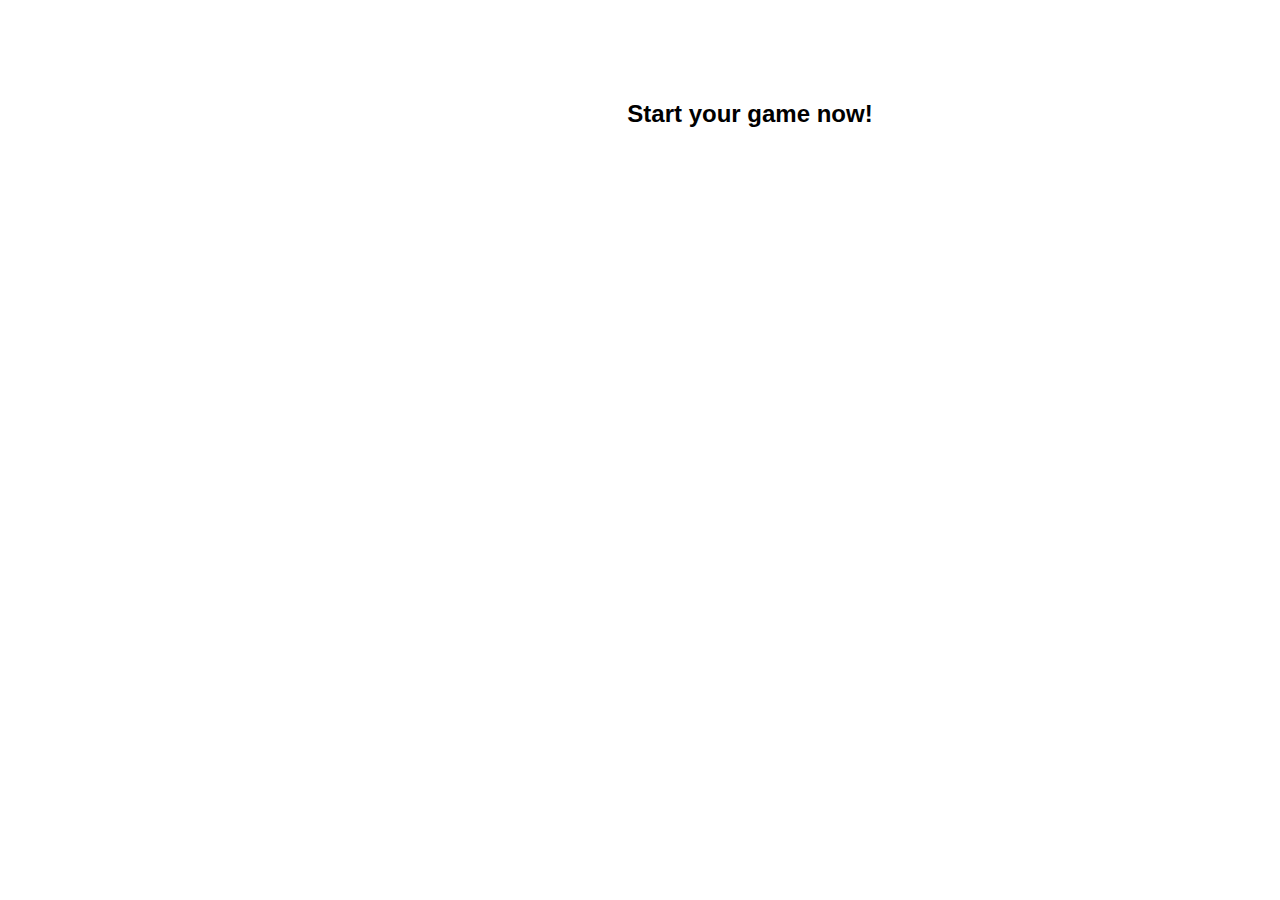
<file: Game/index.html>
<!DOCTYPE html>
<html lang="en">
  <head>
    <meta charset="UTF-8" />
    <meta http-equiv="X-UA-Compatible" content="IE=edge" />
    <meta name="viewport" content="width=device-width, initial-scale=1.0" />
    <title>Splash Game</title>
    <link rel="stylesheet" href="index.css" />
    <link
      rel="stylesheet"
      href="https://cdnjs.cloudflare.com/ajax/libs/font-awesome/6.4.2/css/all.min.css"
      integrity="sha512-z3gLpd7yknf1YoNbCzqRKc4qyor8gaKU1qmn+CShxbuBusANI9QpRohGBreCFkKxLhei6S9CQXFEbbKuqLg0DA=="
      crossorigin="anonymous"
      referrerpolicy="no-referrer"
    />
  </head>

  <body>
    <!--nav bar-->
    <nav class="navBar">
      <a href="/splash/index.html"
        ><p><i class="fa-solid fa-house"></i></p
      ></a>
    </nav>
    <main>
      <div class="container">
        <section class="startGame">
          <h2 id="gameTitle">Start your game now!</h2>
        </section>
      </div>
    </main>
  </body>
</html>
</file>
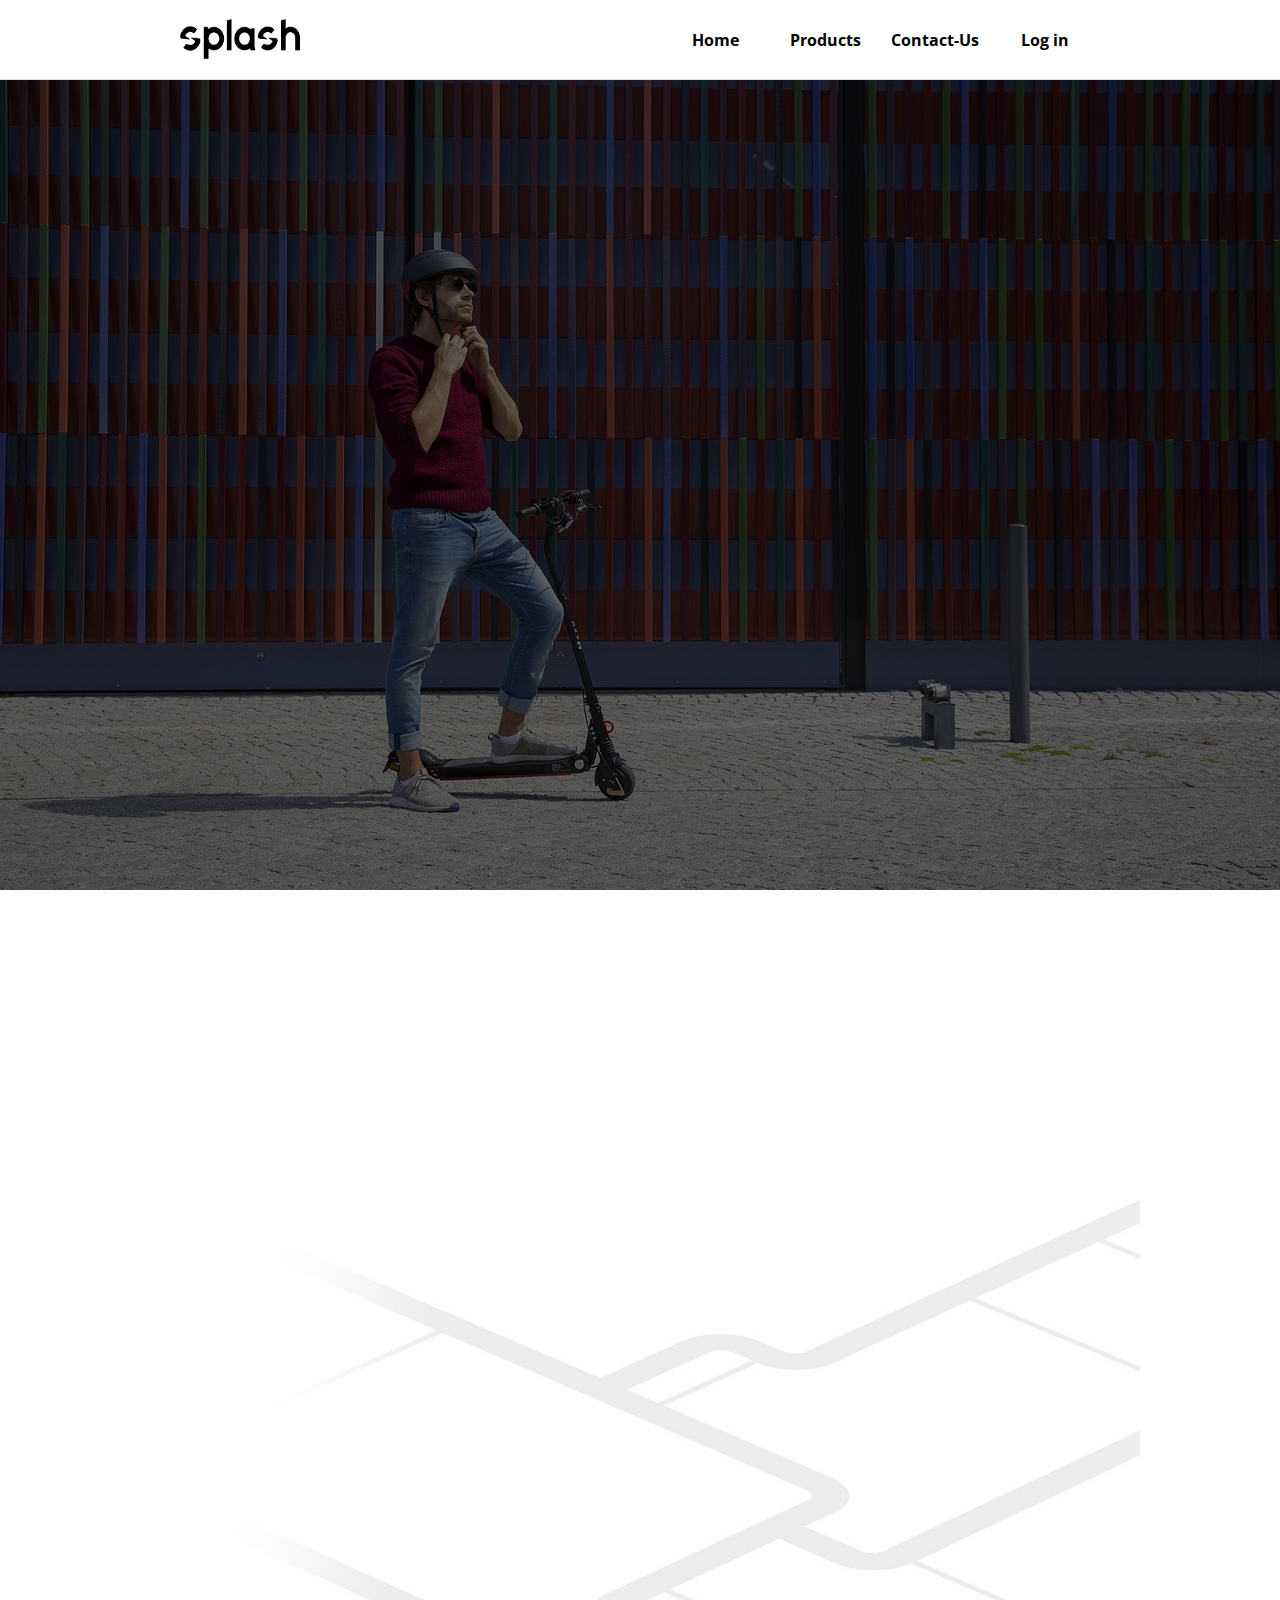
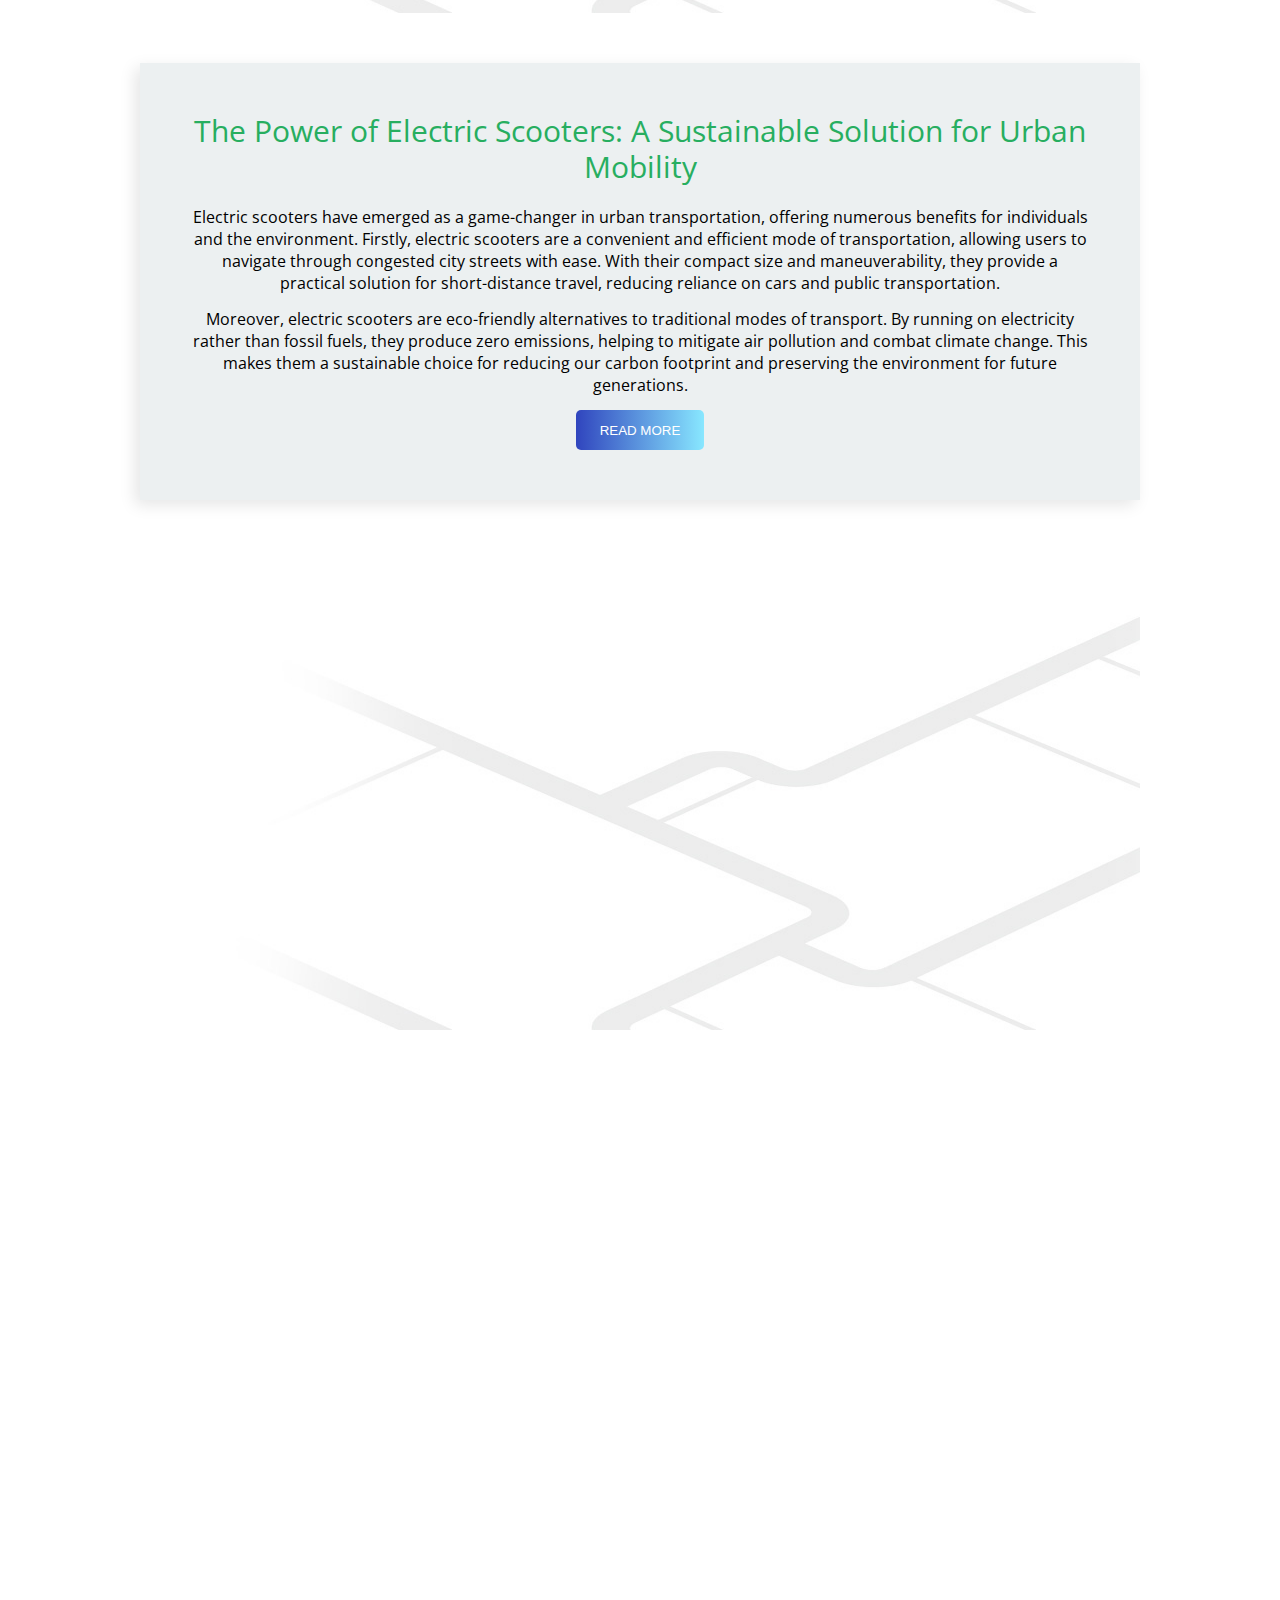
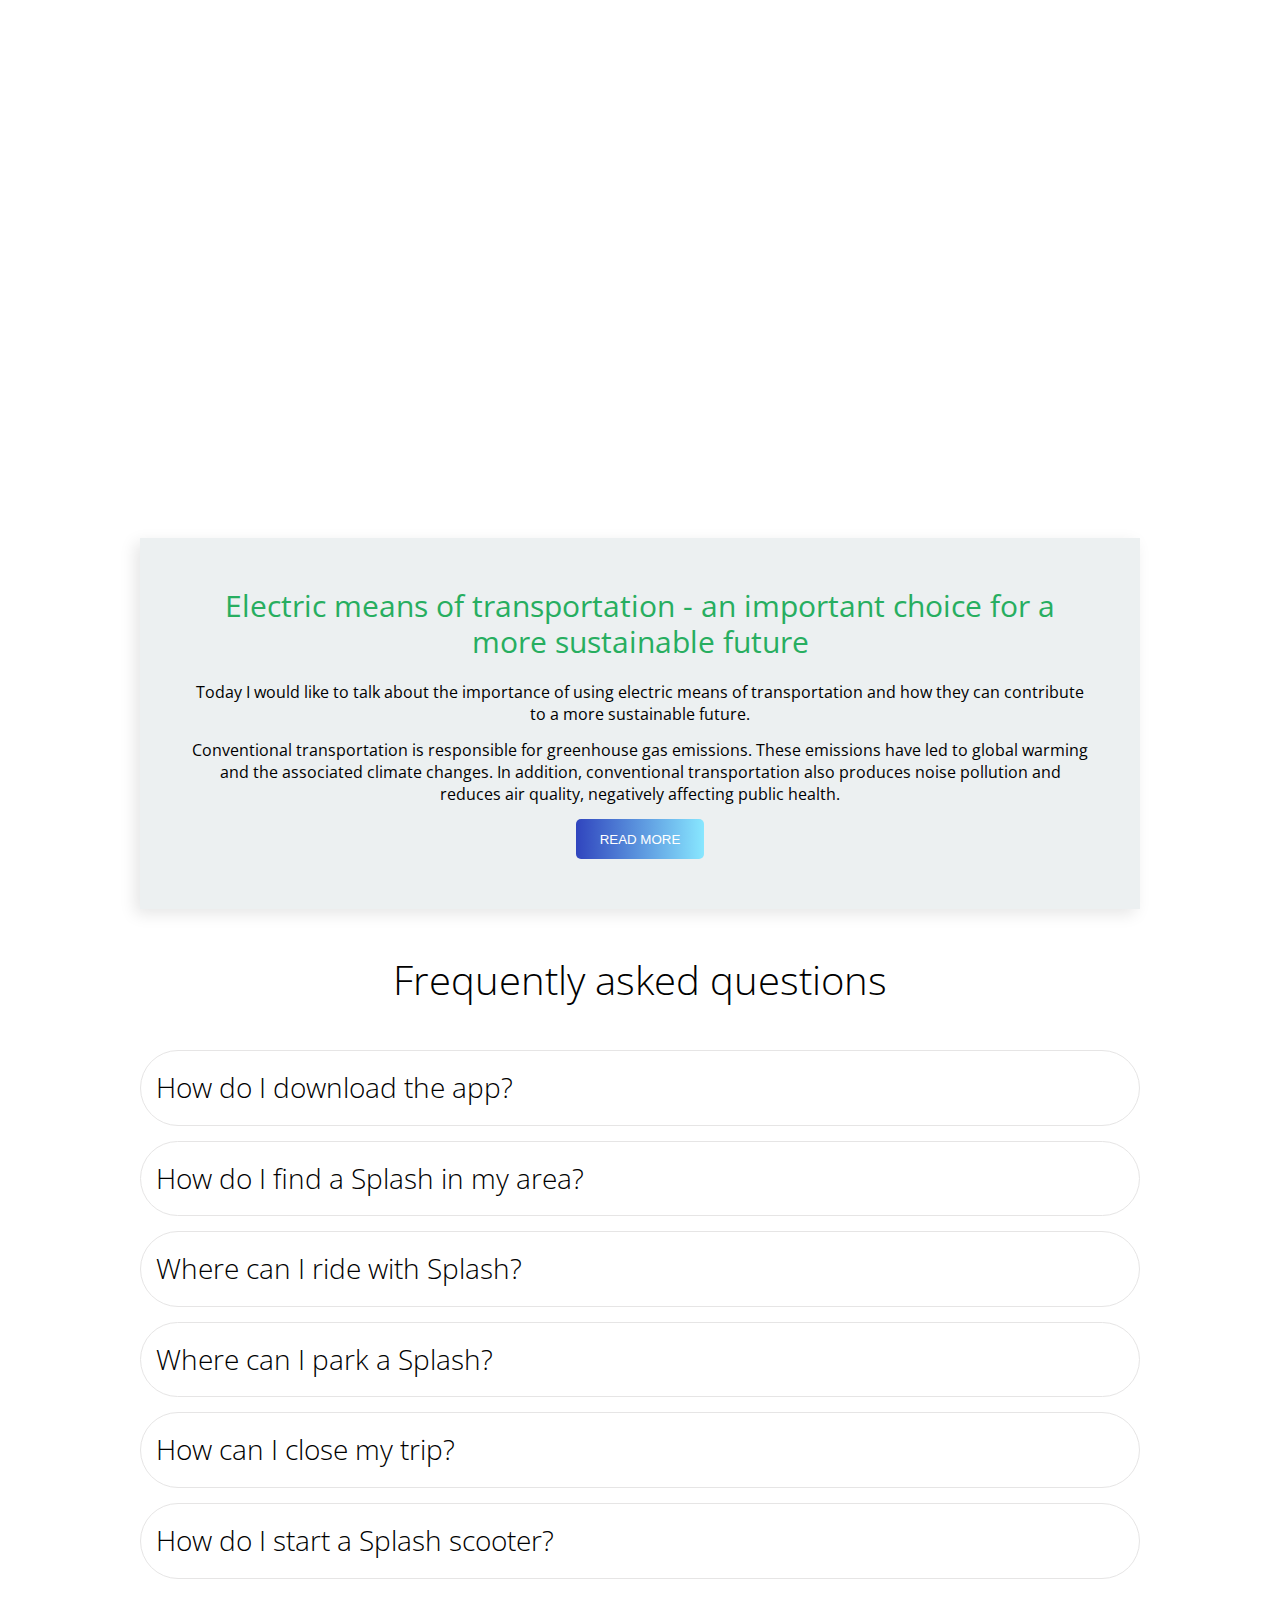
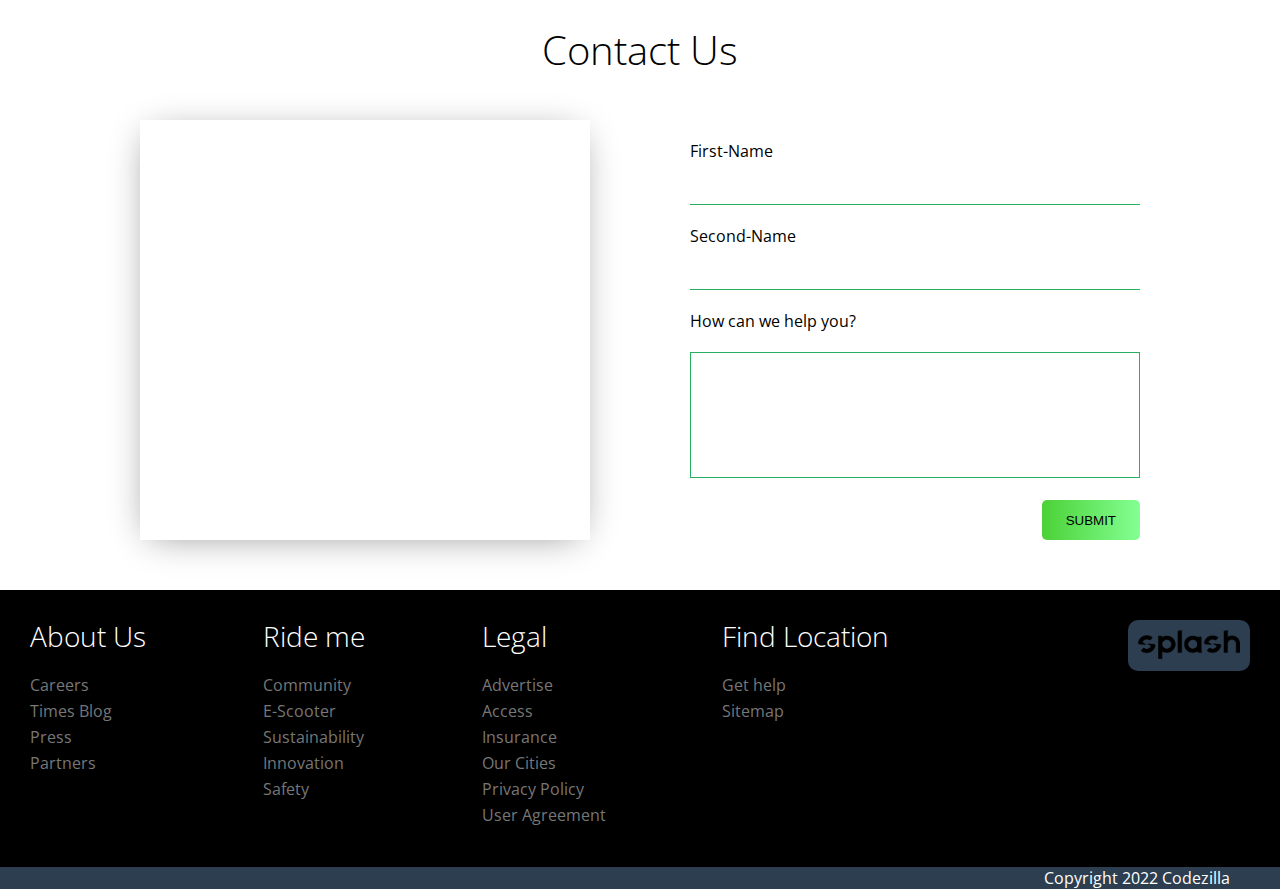
<file: splash/index.html>
<!DOCTYPE html>
<html lang="en">
  <head>
    <meta charset="UTF-8" />
    <meta http-equiv="X-UA-Compatible" content="IE=edge" />
    <meta name="viewport" content="width=device-width, initial-scale=1.0" />
    <title>Splash</title>
    <link rel="stylesheet" href="index.css" />
    <link
      rel="stylesheet"
      href="https://cdnjs.cloudflare.com/ajax/libs/font-awesome/6.4.2/css/all.min.css"
      integrity="sha512-z3gLpd7yknf1YoNbCzqRKc4qyor8gaKU1qmn+CShxbuBusANI9QpRohGBreCFkKxLhei6S9CQXFEbbKuqLg0DA=="
      crossorigin="anonymous"
      referrerpolicy="no-referrer"
    />
    <link
      href="https://cdn.jsdelivr.net/npm/bootstrap@5.1.0/dist/css/bootstrap.min.css"
      rel="stylesheet"
      integrity="sha384-KyZXEAg3QhqLMpG8r+8fhAXLRk2vvoC2f3B09zVXn8CA5QIVfZOJ3BCsw2P0p/We"
      crossorigin="anonymous"
    />
    <link
      href="https://fonts.googleapis.com/icon?family=Material+Icons"
      rel="stylesheet"
    />
    <link href="https://unpkg.com/aos@2.3.1/dist/aos.css" rel="stylesheet" />
    <link
      rel="stylesheet"
      href="https://cdn.jsdelivr.net/npm/swiper@10/swiper-bundle.min.css"
    />
  </head>

  <body>
    <!--nav bar-->

    <nav class="navBar">
      <a><img src="img/logo2.png" alt="logo-splash" class="logo" /> </a>

      <div class="tabs">
        <p>
          <b><a href="/splash/index.html" class="home">Home</a></b>
        </p>
        <p>
          <b><a href="/products/index.html" class="products">Products</a></b>
        </p>
        <p>
          <b><a href="#contact" class="aboutus">Contact-Us</a></b>
        </p>
        <p>
          <b><a href="#contact" class="aboutus" id="logIn">Log in</a></b>
        </p>
      </div>
      <ul class="menu">
        <li>
          <p>
            <b><a href="/splash/index.html" class="menuItem">Home</a></b>
          </p>
        </li>
        <li>
          <p>
            <b><a href="/products/index.html" class="products">Products</a></b>
          </p>
        </li>
        <li>
          <p>
            <b><a href="#contact" class="aboutus">Contact-Us</a></b>
          </p>
        </li>

        <li>
          <button class="button-green">LOGIN</button>
        </li>
      </ul>
      <button class="hamburger">
        <!-- material icons https://material.io/resources/icons/ -->
        <i class="menuIcon material-icons">menu</i>
        <i class="closeIcon material-icons">close</i>
      </button>
    </nav>

    <main>
      <!--Login section-->
      <section></section>
      <!--Carousel images -->
      <!-- Slideshow container -->
      <div class="slideshow-container1">
        <!-- Full-width images with number and caption text -->
        <div class="mySlides1 fade1">
          <img src="/splash/img/img1.jpg" style="width: 100%" />

          <div class="black-bg">
            <div class="container title">
              <h1>Explore the City in Style with Splash Scooters!</h1>
              <br />
              <p>
                <i
                  >Discover the joy of fast and eco-friendly urban
                  transportation with our modern and sleek scooters.</i
                >
              </p>
            </div>
          </div>
        </div>

        <div class="mySlides1 fade1">
          <img src="/splash/img/img2.jpg" style="width: 100%" />

          <div class="black-bg">
            <div class="container title">
              <h2>Splash - We ride together!</h2>
              <br />
              <p>
                <i
                  >Experience the thrill of speed and freedom on our
                  high-quality scooters, perfect for urban exploration.</i
                >
              </p>
            </div>
          </div>
        </div>

        <div class="mySlides1 fade1">
          <img src="/splash/img/img3.jpg" style="width: 100%" />

          <div class="black-bg">
            <div class="container title">
              <h2>Splash - Your Trusted Scooters for Urban Adventures!</h2>
              <br />
              <p>
                <i
                  >Get ready to conquer the city streets with our reliable and
                  comfortable scooters, designed to give you a unique riding
                  experience.</i
                >
              </p>
            </div>
          </div>
        </div>
        <!-- Next and previous buttons 
        <a class="prev" onclick="plusSlides(-1)">&#10094;</a>
        <a class="next" onclick="plusSlides(1)">&#10095;</a>-->
      </div>

      <!-- The dots/circles 
      <div style="text-align: center">
        <span class="dot" onclick="currentSlide(1)"></span>
        <span class="dot" onclick="currentSlide(2)"></span>
        <span class="dot" onclick="currentSlide(3)"></span>
      </div>
      -->

      <div class="container">
        <section
          data-aos="fade-down-right"
          data-aos-delay="1000"
          class="section-2"
        >
          <h2>Bored to stay in traffic ?</h2>
          <p>Download the app</p>
          <div>
            <a
              href="https://play.google.com/store/apps/details?id=com.splash.scooters"
              target="_blank"
              ><button class="button-blue">DOWNLOAD 1</button></a
            >
            <a href="https://www.apple.com/store" target="_blank"
              ><button class="button-blue">DOWNLOAD 2</button></a
            >
          </div>
        </section>

        <section class="section-3 img-text-box">
          <figure data-aos="fade-right" data-aos-delay="300">
            <img
              src="/splash/img/1scooter-realistic-landing-map-1.png"
              alt="trei trotinete"
            />
          </figure>
          <div data-aos="fade-left">
            <h2>Our mission</h2>
            <p>
              We created Splash to be not only a means of quick and fun
              transportation, but to liven up people’s day in a way no other
              activity can. Riding on a Splash scooter is a unique experience
              that inspires people to recognize that between the black and
              white, there’s an infinite universe of color waiting to be
              discovered.
            </p>
          </div>
        </section>

        <section class="section-4 text-box">
          <h2>
            The Power of Electric Scooters: A Sustainable Solution for Urban
            Mobility
          </h2>
          <p>
            Electric scooters have emerged as a game-changer in urban
            transportation, offering numerous benefits for individuals and the
            environment. Firstly, electric scooters are a convenient and
            efficient mode of transportation, allowing users to navigate through
            congested city streets with ease. With their compact size and
            maneuverability, they provide a practical solution for
            short-distance travel, reducing reliance on cars and public
            transportation.
          </p>
          <p>
            Moreover, electric scooters are eco-friendly alternatives to
            traditional modes of transport. By running on electricity rather
            than fossil fuels, they produce zero emissions, helping to mitigate
            air pollution and combat climate change. This makes them a
            sustainable choice for reducing our carbon footprint and preserving
            the environment for future generations.
          </p>
          <div class="textContainer" id="textArt1">
            <p>
              Electric scooters have become increasingly popular in recent years
              due to their convenience and versatility. They are an eco-friendly
              alternative to traditional gas-powered vehicles, as they do not
              emit exhaust fumes and are much quieter. They are also more
              affordable than cars or motorcycles and can be parked almost
              anywhere.
            </p>

            <p>
              Electric scooters are suitable for short distances and can be used
              for commuting to work or school, running errands, or simply
              exploring the city. They are easy to operate and require minimal
              maintenance. They are also much cheaper to maintain than
              gas-powered vehicles.
            </p>

            <p>
              However, electric scooters do have some disadvantages. They are
              only suitable for short distances and do not have much storage
              space. They also have a limited battery life and can be slow
              compared to other vehicles. Additionally, they can be dangerous if
              not used properly and can cause accidents.
            </p>

            <p>
              Despite these disadvantages, electric scooters offer many
              benefits. They are environmentally friendly and help reduce air
              pollution in cities. They are also an excellent way to stay active
              and maintain a healthy lifestyle. They are affordable and
              convenient, making them an excellent alternative to traditional
              vehicles.
            </p>

            <p>
              In conclusion, electric scooters offer many advantages over
              traditional gas-powered vehicles. They are eco-friendly,
              affordable, and convenient. However, they do have some
              disadvantages that should be considered before purchasing one.
              Overall, electric scooters are an excellent way to get around the
              city and enjoy the outdoors while staying active.
            </p>
          </div>

          <button class="button-green" id="readMore1">READ MORE</button>
        </section>

        <section class="section-5 img-text-box">
          <figure data-aos="fade-left" data-aos-delay="7000">
            <img
              src="/splash/img/1scooter-realistic-landing-map-1.png"
              alt="trei trotinete"
            />
          </figure>
          <div data-aos="fade-right" data-aos-delay="6000">
            <h2>Our mission</h2>
            <p>
              We created Splash to be not only a means of quick and fun
              transportation, but to liven up people’s day in a way no other
              activity can. Riding on a Splash scooter is a unique experience
              that inspires people to recognize that between the black and
              white, there’s an infinite universe of color waiting to be
              discovered.
            </p>
          </div>
        </section>

        <section class="section-7">
          <div class="all-box">
            <div data-aos="flip-up" data-aos-delay="300" class="divs">
              <img src="img/Untitled-1 2.png" alt="S" class="S" />
              <p>
                We are here 24/7, whether you want to suggest a new idea, have a
                question regarding the service or your scooter or just want to
                talk to us.
              </p>
            </div>
            <div data-aos="flip-up" data-aos-delay="500" class="divs">
              <img src="img/Untitled-1 2.png" alt="S" class="S" />
              <p>
                The places around us are an extension of our inner worlds, so
                our collective responsibility is to make Bucharest reflect the
                joyful ideas our minds conceive, while simultaneously improving
                the traffic flexibility by offering an alternative choice of
                transport.
              </p>
            </div>
            <div data-aos="flip-up" data-aos-delay="700" class="divs">
              <img src="img/Untitled-1 2.png" alt="S" class="S" />
              <p>
                Our scooters are regularly checked to ensure maximum safety with
                every new kilometer. If a scooter presents any kind of issue,
                our team brings it back to the center for a full inspection and
                repair.
              </p>
            </div>

            <div data-aos="flip-up" data-aos-delay="900" class="divs">
              <img src="img/Untitled-1 2.png" alt="S" class="S" />
              <p>
                Anything we will ask you to agree upon is in complete compliance
                with the EU General Data Protection Regulation, therefore the
                data you choose to share with us is safely protected within our
                servers.
              </p>
              <p class="new-item">NEW</p>
            </div>
          </div>
        </section>
      </div>

      <section class="section-8"></section>

      <div class="container">
        <section class="text-box">
          <h2>
            Electric means of transportation - an important choice for a more
            sustainable future
          </h2>

          <p>
            Today I would like to talk about the importance of using electric
            means of transportation and how they can contribute to a more
            sustainable future.
          </p>
          <p>
            Conventional transportation is responsible for greenhouse gas
            emissions. These emissions have led to global warming and the
            associated climate changes. In addition, conventional transportation
            also produces noise pollution and reduces air quality, negatively
            affecting public health.
          </p>
          <div class="textContainer2" id="textArt2">
            <p>
              In this context, electric means of transportation are a better
              alternative. They are more environmentally friendly, efficient and
              durable than conventional transportation. The use of electric
              transportation helps reduce carbon dioxide emissions and improve
              air quality. Electric means of transportation with batteries have
              zero greenhouse gas and pollutant emissions, which means they
              contribute to reducing carbon emissions in the environment.
            </p>

            <p>
              Electric transportation is beneficial in other ways as well. These
              means of transportation are powered by renewable energy sources
              such as solar and wind energy, reducing dependence on fossil
              fuels. In addition, electric transportation generates less noise
              and sound pollution, which can increase the quality of life in
              cities. Moreover, electric vehicles are more energy-efficient and
              durable than conventional ones.
            </p>

            <p>
              In conclusion, using electric means of transportation is an
              excellent way to contribute to a more sustainable future. To
              encourage this transition towards ecological means of
              transportation, governments can offer subsidies to compensate for
              the price difference between conventional and electric cars. In
              addition, there are a variety of options for electric
              transportation such as electric scooters, electric bikes or
              electric buses.
            </p>
          </div>
          <button class="button-green" id="readMore2">READ MORE</button>
        </section>

        <section class="faq" id="faq">
          <h2 class="black-title">Frequently asked questions</h2>
          <div class="q1">
            <div class="q1" id="q1">
              <h3>How do I download the app?</h3>
              <button id="faqBtn1">
                <i class="fa-solid fa-chevron-down"></i>
              </button>
            </div>
            <p class="answer" id="rasp1">
              You can find the app on Google Play Store or App store.
            </p>
          </div>
          <div>
            <div id="q2">
              <h3>How do I find a Splash in my area?</h3>
              <button id="faqBtn2">
                <i class="fa-solid fa-chevron-down"></i>
              </button>
            </div>
            <p class="answer" id="rasp2">
              To find the nearest Splash, just open the app and search for the
              nearest kick scooter near your location.
            </p>
          </div>
          <div>
            <div class="q3" id="q3">
              <h3>Where can I ride with Splash?</h3>
              <button id="faqBtn3">
                <i class="fa-solid fa-chevron-down"></i>
              </button>
            </div>
            <p class="answer" id="rasp3">
              You can ride with Splash on the street and on specially arranged
              bike lanes. Don’t forget to respect all the traffic rules and
              always wear a helmet.
            </p>
          </div>
          <div>
            <div class="q4" id="q4">
              <h3>Where can I park a Splash?</h3>
              <button id="faqBtn4">
                <i class="fa-solid fa-chevron-down"></i>
              </button>
            </div>
            <p class="answer" id="rasp4">
              Splash scooters can be parked in areas where you can safely park
              bikes. You cannot park on sidewalk, bus stations or any other
              areas that obstruct public access.
            </p>
          </div>
          <div>
            <div class="q5" id="q5">
              <h3>How can I close my trip?</h3>
              <button id="faqBtn5">
                <i class="fa-solid fa-chevron-down"></i>
              </button>
            </div>
            <p class="answer" id="rasp5">
              First make sure that you’ve parked responsibly. Afterwards press
              “end trip” button from the app.
            </p>
          </div>
          <div>
            <div class="q6" id="q6">
              <h3>How do I start a Splash scooter?</h3>
              <button id="faqBtn6">
                <i class="fa-solid fa-chevron-down"></i>
              </button>
            </div>
            <p class="answer" id="rasp6">
              Lorem ipsum, dolor sit amet consectetur adipisicing elit.
              Blanditiis, explicabo? 3 Lorem ipsum, dolor sit amet consectetur
              adipisicing elit. Blanditiis, explicabo? 3
            </p>
          </div>
        </section>
        <section class="section-10" id="contact">
          <h2 class="black-title">Contact Us</h2>
          <div class="contact">
            <div class="map">
              <iframe
                src="https://www.google.com/maps/embed?pb=!1m18!1m12!1m3!1d2850.0212231925!2d26.015129798424134!3d44.41221021713932!2m3!1f0!2f0!3f0!3m2!1i1024!2i768!4f13.1!3m3!1m2!1s0x40b2010ea2a95b49%3A0x751590d5a5673113!2sPrelungirea%20Ghencea%2034%2C%20Bucure%C8%99ti%20061695!5e0!3m2!1sro!2sro!4v1691681397669!5m2!1sro!2sro"
                width="100%"
                height="100%"
                style="border: 0"
                allowfullscreen=""
                loading="lazy"
                referrerpolicy="no-referrer-when-downgrade"
              ></iframe>
            </div>
            <div class="login-box">
              <div class="bbx">
                <div>
                  <p>First-Name</p>
                  <input class="input" type="text" />
                  <p>Second-Name</p>
                  <input class="input" type="text" />
                  <p>How can we help you?</p>
                  <div><textarea class="youtext" rows="8"></textarea></div>

                  <button class="button-blue">SUBMIT</button>
                </div>
              </div>
            </div>
          </div>
        </section>
      </div>
    </main>
    <footer>
      <section class="section11">
        <div class="first-box">
          <div class="item1">
            <h3>About Us</h3>
            <ul>
              <li>Careers</li>
              <li>Times Blog</li>
              <li>Press</li>
              <li>Partners</li>
            </ul>
          </div>
          <div class="item1">
            <h3>Ride me</h3>
            <ul>
              <li>Community</li>
              <li>E-Scooter</li>
              <li>Sustainability</li>
              <li>Innovation</li>
              <li>Safety</li>
            </ul>
          </div>
          <div class="item1">
            <h3>Legal</h3>
            <ul>
              <li>Advertise</li>
              <li>Access</li>
              <li>Insurance</li>
              <li>Our Cities</li>
              <li>Privacy Policy</li>
              <li>User Agreement</li>
            </ul>
          </div>
          <div class="item1">
            <h3>Find Location</h3>
            <ul>
              <li>Get help</li>
              <li>Sitemap</li>
            </ul>
          </div>
          <div class="item2">
            <p><i class="fa-brands fa-facebook"></i></p>
            <p><i class="fa-brands fa-square-instagram"></i></p>
            <p><i class="fa-brands fa-youtube"></i></p>
          </div>
          <div class="item3">
            <img src="img/logo-splash-osim-rgb2 1.png" />
          </div>
        </div>

        <div class="second-box">
          <p>Copyright 2022 Codezilla</p>
        </div>
      </section>
    </footer>
    <script src="https://cdn.jsdelivr.net/npm/swiper@10/swiper-bundle.min.js"></script>
    <script src="https://unpkg.com/aos@2.3.1/dist/aos.js"></script>
    <script src="script.js"></script>

    <script>
      AOS.init({
        once: true,
      });
    </script>
    <script
      src="https://cdn.jsdelivr.net/npm/bootstrap@5.1.0/dist/js/bootstrap.min.js"
      integrity="sha384-cn7l7gDp0eyniUwwAZgrzD06kc/tftFf19TOAs2zVinnD/C7E91j9yyk5//jjpt/"
      crossorigin="anonymous"
    ></script>
  </body>
</html>
</file>
<file: Game/index.css>
/*button {
  cursor: pointer;
}
a {
  cursor: pointer;
  text-decoration: none;
}

.button-green {
  color: white;
  height: 40px;
  background-image: linear-gradient(to left, #3045be, #197adb, #3045be);
  background-size: 200%;
  padding: 8px 24px 7px 24px;
  border: none;
  border-radius: $radius-border;
  margin: 0 5px;
  transition: 0.6s;
}
.button-green:hover {
  background-position: right;
  color: black;
}
.button-blue {
  color: black;
  height: 40px;
  background-image: linear-gradient(to left, #4cd137, #2ce1b1, #4cd137);
  background-size: 200%;
  transition: 0.6s;
  padding: 8px 24px 7px 24px;
  border: none;
  border-radius: $radius-border;
}
.button-blue:hover {
  background-position: right;
  color: white;
}

.text-box {
  text-align: center;
  padding: 50px;
  background-color: $gray-background;
  box-shadow: -5px 5px 15px rgba(0, 0, 0, 0.1);
  color: black;
  h2 {
    font-family: "Open Sans";
    color: $dark-green;
    font-weight: normal;
    margin-bottom: 21px;
  }
  margin-bottom: $margin-section;
}
body {
  font-family: "Open Sans";
}
.img-text-box {
  margin-bottom: $margin-section;
  display: flex;
  justify-content: center;
  align-items: center;

  div {
    width: 575px;
    h2 {
      font-weight: normal;
      line-height: 41px;
      color: $nice-orange;
    }
    p {
      color: $dark-text;

      font-size: 16px;
      font-style: normal;
      font-weight: 400;
      line-height: normal;
    }
  }
  h2 {
    font-weight: normal;
    line-height: 41px;
    color: $nice-orange;
  }
  figure {
    width: fit-content;
  }
}
.black-title {
  font-weight: normal;
  color: $dark-text;
  margin-bottom: 0px;
  line-height: 41px;
  text-align: center;
  margin: auto;
  margin-bottom: $margin-section;
}

*/
body {
  margin: 0;
  padding: 0;
  font-family: sans-serif;
}

.container {
  padding: 0;
  margin: auto;
  width: 1500px;
}

.navBar {
  height: 80px;
  display: flex;
  justify-content: flex-end;
}
.navBar a {
  margin: 10px 20px;
  font-size: 40px;
  color: lawngreen;
}
.navBar a p {
  margin: 0;
}

a:hover {
  color: green;
}

.startGame {
  text-align: center;
}/*# sourceMappingURL=index.css.map */
</file>
<file: splash/index.css>
@import url("https://fonts.googleapis.com/css2?family=Open+Sans:ital,wght@0,300;0,400;0,700;1,300;1,400;1,700&display=swap");
body {
  -webkit-font-smoothing: antialiased;
  -moz-osx-font-smoothing: grayscale;
}

@font-face {
  font-family: "MyWebFont";
  src: url("../fonts/MyWebFont-regular.eot"), url("../fonts/MyWebFont-regular.svg"), url("../fonts/MyWebFont-regular.ttf"), url("../fonts/MyWebFont-regular.woff"), url("../fonts/MyWebFont-regular.woff2");
}
@font-face {
  font-family: "MyWebFont";
  src: url("../fonts/MyWebFont-bold.eot"), url("../fonts/MyWebFont-bold.svg"), url("../fonts/MyWebFont-bold.ttf"), url("../fonts/MyWebFont-bold.woff"), url("../fonts/MyWebFont-bold.woff2");
  font-weight: bold;
}
@font-face {
  font-family: "MyWebFont";
  src: url("../fonts/MyWebFont-italic.eot"), url("../fonts/MyWebFont-italic.svg"), url("../fonts/MyWebFont-italic.ttf"), url("../fonts/MyWebFont-italic.woff"), url("../fonts/MyWebFont-italic.woff2");
  font-style: italic;
}
@font-face {
  font-family: "MyWebFont";
  src: url("../fonts/MyWebFont-bold-italic.eot"), url("../fonts/MyWebFont-bold-italic.svg"), url("../fonts/MyWebFont-bold-italic.ttf"), url("../fonts/MyWebFont-bold-italic.woff"), url("../fonts/MyWebFont-bold-italic.woff2");
  font-weight: bold;
  font-style: italic;
}
input[disabled] {
  opacity: 0.2;
}

body {
  color: #2200ff;
  font-family: "Open Sans", sans-serif;
  font-weight: normal;
  line-height: 1.2;
}
body h1,
body h2,
body h3,
body h4,
body h5,
body h6 {
  font-family: "Open Sans", sans-serif;
  line-height: 1.2;
  margin: 0;
  padding: 0;
}
body h1 *,
body h2 *,
body h3 *,
body h4 *,
body h5 *,
body h6 * {
  font-size: inherit;
  line-height: inherit;
}
body p {
  font-weight: normal;
  font-size: 16px;
  margin-bottom: 14px;
}
@media (max-width: 768px) {
  body p {
    font-size: 14px;
    margin-bottom: 12px;
  }
}
body h1 {
  font-weight: bold;
  font-size: 32px;
  margin-bottom: 28px;
}
@media (max-width: 768px) {
  body h1 {
    font-size: 26px;
    margin-bottom: 22px;
  }
}
body h2 {
  font-weight: bold;
  font-size: 30px;
  margin-bottom: 20px;
}
@media (max-width: 768px) {
  body h2 {
    font-size: 24px;
    margin-bottom: 20px;
  }
}
body h3 {
  font-weight: bold;
  font-size: 28px;
  margin-bottom: 24px;
}
@media (max-width: 768px) {
  body h3 {
    font-size: 22px;
    margin-bottom: 18px;
  }
}
body h4 {
  font-weight: bold;
  font-size: 26px;
  margin-bottom: 22px;
}
@media (max-width: 768px) {
  body h4 {
    font-size: 20px;
    margin-bottom: 16px;
  }
}
body h5 {
  font-weight: bold;
  font-size: 24px;
  margin-bottom: 20px;
}
@media (max-width: 768px) {
  body h5 {
    font-size: 18px;
    margin-bottom: 14px;
  }
}
body h6 {
  font-weight: bold;
  font-size: 22px;
  margin-bottom: 18px;
}
@media (max-width: 768px) {
  body h6 {
    font-size: 16px;
    margin-bottom: 12px;
  }
}
body ul,
body ol {
  padding-left: 20px;
  font-weight: normal;
  font-size: 16px;
  margin-bottom: 14px;
}
body ul li,
body ol li {
  margin-bottom: 4px;
}
body ul {
  list-style: disc inside;
}
body ol {
  list-style: decimal inside;
}
body a {
  color: #009dc4;
}
body a:hover {
  text-decoration: underline;
}
body strong,
body b {
  font-weight: bold;
}
body em,
body i {
  font-style: italic;
}
body img {
  max-width: 100%;
  height: auto;
}

/* http://meyerweb.com/eric/tools/css/reset/
   v2.0 | 20110126
   License: none (public domain)
*/
html,
body,
div,
span,
applet,
object,
iframe,
h1,
h2,
h3,
h4,
h5,
h6,
p,
blockquote,
pre,
a,
abbr,
acronym,
address,
big,
cite,
code,
del,
dfn,
em,
img,
ins,
kbd,
q,
s,
samp,
small,
strike,
strong,
sub,
sup,
tt,
var,
b,
u,
i,
center,
dl,
dt,
dd,
ol,
ul,
li,
fieldset,
form,
label,
legend,
table,
caption,
tbody,
tfoot,
thead,
tr,
th,
td,
article,
aside,
canvas,
details,
embed,
figure,
figcaption,
footer,
header,
hgroup,
menu,
nav,
output,
ruby,
section,
summary,
time,
mark,
audio,
video {
  margin: 0;
  padding: 0;
  border: 0;
  font-size: 100%;
  font: inherit;
  vertical-align: baseline;
  font-weight: 20px;
}

/* HTML5 display-role reset for older browsers */
article,
aside,
details,
figcaption,
figure,
footer,
header,
hgroup,
menu,
nav,
section {
  display: block;
}

body {
  line-height: 1;
}

ol,
ul {
  list-style: none;
}

blockquote,
q {
  quotes: none;
}

blockquote:before, blockquote:after {
  content: "";
  content: none;
}

q:before, q:after {
  content: "";
  content: none;
}

table {
  border-collapse: collapse;
  border-spacing: 0;
}

/*a, input, textarea, button {
  @include animated();
}*/
.container {
  font-family: "Open Sans";
  box-sizing: border-box;
  max-width: 1200px;
  margin: 0 auto;
}
.container::after {
  content: "";
  clear: both;
  display: table;
}
@media (max-width: 1367px) {
  .container {
    max-width: 1000px;
  }
}
@media (max-width: 1024px) {
  .container {
    max-width: 750px;
  }
}
@media (max-width: 768px) {
  .container {
    max-width: 100%;
  }
}

p {
  line-height: 22px;
}

.navBar {
  width: 100vw;
  position: fixed;
  top: 0;
  left: 0;
  z-index: 3;
  height: 80px;
  display: flex;
  justify-content: space-around;
  align-items: center;
  background-color: rgb(255, 255, 255);
  border-bottom: 1px solid gainsboro;
}
.navBar img {
  width: 120px;
  height: 40px;
}
.navBar div {
  display: flex;
  flex-direction: row;
  justify-content: center;
  align-items: center;
}
.navBar div p {
  margin: 0 5px;
  padding: 5px;
  min-width: 100px;
  text-align: center;
  border-radius: 5px;
}
.navBar div p a {
  color: black;
  text-decoration: none;
}
.navBar div p:hover {
  border: 2px solid black;
  cursor: pointer;
}
.navBar div p:hover a {
  font-weight: 300;
  text-decoration: none;
}

.hamburger {
  display: block;
}

button {
  cursor: pointer;
}

a {
  cursor: pointer;
  text-decoration: none;
}

.button-green {
  color: white;
  height: 40px;
  background-image: linear-gradient(to left, #3045be, #88e7ff, #3045be);
  background-size: 200%;
  padding: 8px 24px 7px 24px;
  border: none;
  border-radius: 5px;
  margin: 0 5px;
  transition: 0.6s;
  min-width: 100px;
}

.button-green:hover {
  background-position: right;
  color: black;
}

.button-blue {
  color: black;
  height: 40px;
  background-image: linear-gradient(to left, #4cd137, #83ff93, #4cd137);
  background-size: 200%;
  transition: 0.6s;
  padding: 8px 24px 7px 24px;
  border: none;
  border-radius: 5px;
  width: -moz-fit-content;
  width: fit-content;
}

.button-blue:hover {
  background-position: right;
  color: white;
}

.text-box {
  text-align: center;
  padding: 50px;
  background-color: #ecf0f1;
  box-shadow: -5px 5px 15px rgba(0, 0, 0, 0.1);
  color: black;
  margin-bottom: 50px;
}
.text-box h2 {
  font-family: "Open Sans";
  color: #27ae60;
  font-weight: normal;
  margin-bottom: 21px;
}

body {
  font-family: "Open Sans" !important;
}

.img-text-box {
  margin-bottom: 50px;
  display: flex;
  justify-content: center;
  align-items: center;
}
.img-text-box div {
  width: 575px;
}
.img-text-box div h2 {
  font-weight: normal;
  font-size: 40px !important;
  color: red;
  font-weight: 200 !important;
}
.img-text-box div p {
  color: black;
  font-size: 16px;
  font-style: normal;
  font-weight: 400;
  line-height: normal;
}
.img-text-box figure {
  width: -moz-fit-content;
  width: fit-content;
}

.black-title {
  font-weight: normal;
  color: black;
  margin-bottom: 0px;
  line-height: 41px;
  text-align: center;
  margin: auto;
  margin-bottom: 50px;
}

.hamburger {
  display: none;
  position: fixed;
  z-index: 100;
  top: 20px;
  right: 20px;
  padding: 4px;
  border: 0px;
  border-radius: 50%;
  background: rgba(255, 255, 255, 0.97);
  cursor: pointer;
}

.closeIcon {
  display: none;
}

.menu {
  align-items: center;
  display: none;
  position: fixed;
  transform: translateX(50vw);
  transition: transform 0.5s;
  top: 0;
  left: 50%;
  right: 0;
  bottom: 0;
  z-index: 99;
  background: black;
  color: white;
  list-style: none;
  padding-top: 4rem;
}

.showMenu {
  transform: translateX(0);
}

main {
  margin-top: 80px;
}

* {
  box-sizing: border-box;
}

/* Slideshow container */
.slideshow-container1 {
  width: 100vw;
  height: 90vh;
  position: relative;
  margin-bottom: 50px;
}
.slideshow-container1 a {
  font-size: 30px;
}

/* Hide the images by default */
.mySlides1 {
  display: none;
  width: 100%;
  height: 100%;
}
.mySlides1 img {
  overflow: hidden;
  -o-object-fit: cover;
     object-fit: cover;
  width: 100%;
  height: 100%;
}
.mySlides1 .black-bg {
  position: absolute;
  left: 0;
  top: 0;
  width: 100%;
  height: 100%;
  z-index: 1;
  background-color: rgba(0, 0, 0, 0.6);
  display: flex;
  align-items: center;
  justify-content: flex-start;
}
.mySlides1 .black-bg .title {
  min-width: 1200px;
  height: -moz-fit-content;
  height: fit-content;
  opacity: 80%;
  animation: flipp 1s;
  animation-fill-mode: forwards;
  transition: transform 0.8s;
  transform-style: preserve-3d;
  transform: rotateX(90deg);
}
.mySlides1 .black-bg .title h1,
.mySlides1 .black-bg .title h2 {
  font-size: 50px;
  margin: 0;
  color: white;
  font-weight: 300;
  word-wrap: break-word;
}
.mySlides1 .black-bg .title p {
  color: rgb(254, 254, 254);
  font-weight: 100;
}

@keyframes flipp {
  from {
    transform: rotateX(90deg);
    opacity: 0;
  }
  to {
    transform: rotateX(0deg);
    opacity: 100%;
  }
}
/* Next & previous buttons */
.prev,
.next {
  cursor: pointer;
  position: absolute;
  top: 50%;
  z-index: 2;
  width: auto;
  margin-top: -22px;
  padding: 16px 13px;
  color: white;
  font-weight: bold;
  font-size: 18px;
  transition: 0.6s ease;
  border-radius: 0 3px 3px 0;
  -webkit-user-select: none;
     -moz-user-select: none;
          user-select: none;
}

/* Position the "next button" to the right */
.next {
  right: 0;
  border-radius: 3px 0 0 3px;
}

/* On hover, add a black background color with a little bit see-through */
.prev:hover,
.next:hover {
  background-color: rgba(0, 0, 0, 0.8);
  text-decoration: none;
}

/* Caption text */
.text {
  color: #f2f2f2;
  font-size: 15px;
  padding: 8px 12px;
  position: absolute;
  bottom: 8px;
  width: 100%;
  text-align: center;
}

/* Number text (1/3 etc) */
.numbertext {
  color: #f2f2f2;
  font-size: 12px;
  padding: 8px 12px;
  position: absolute;
  top: 0;
}

/* The dots/bullets/indicators */
.dot {
  cursor: pointer;
  height: 15px;
  width: 15px;
  margin: 0 2px;
  background-color: #bbb;
  border-radius: 50%;
  display: inline-block;
  transition: background-color 0.6s ease;
}

.active,
.dot:hover {
  background-color: #717171;
}

/* Fading animation */
.fade {
  animation-name: higth;
  animation-duration: 5s;
}

@keyframes fade {
  0% {
    opacity: 0;
  }
  30% {
    opacity: 30%;
  }
  60% {
    opacity: 60%;
  }
  100% {
    opacity: 100%;
  }
}
.section-2 {
  margin: auto;
  display: flex;
  flex-direction: column;
  align-items: center;
  color: black;
  margin-bottom: 50px;
}
.section-2 h2 {
  line-height: 41px;
  font-weight: normal;
}
.section-2 p {
  margin-bottom: 20px;
}
.section-2 a {
  height: -moz-fit-content;
  height: fit-content;
}
.section-2 a button {
  width: 170px;
  margin: 0px 10px;
}

.section-3 {
  background-image: url(/splash/img/bg-1919-1.jpg);
}
.section-3 figure {
  width: -moz-fit-content;
  width: fit-content;
  margin-right: 50px;
}

.section-4 {
  margin-bottom: 50px;
}
.section-4 .textContainer {
  display: none;
}
.section-4 .textContainer p:nth-child(even) {
  animation: trans 2s;
  animation-fill-mode: forwards;
}
@keyframes trans {
  from {
    opacity: 0;
  }
  to {
    opacity: 1;
  }
}
.section-4 .textContainer p:nth-child(odd) {
  animation: trans2 2s;
  animation-fill-mode: forwards;
}
@keyframes trans2 {
  from {
    opacity: 0;
  }
  to {
    opacity: 1;
  }
}

.animText {
  height: 50px;
  animation: inalPar 2s;
}

@keyframes inalPar {
  to {
    height: 0;
    bottom: 0;
  }
  from {
    height: 50px;
    bottom: 50px;
  }
}
.section-5 {
  background-image: url(/splash/img/bg-1919-1.jpg);
  flex-direction: row-reverse;
}
.section-5 figure {
  margin-left: 50px;
}
.section-5 div {
  text-align: right;
}
.section-5 div h2 {
  font-size: 40px;
}

.section-7 .all-box {
  display: grid;
  grid-template-columns: repeat(2, 1fr);
  gap: 30px;
  margin-bottom: 50px;
}
.section-7 .all-box div {
  box-shadow: -1px 5px 36px -11px rgba(0, 0, 0, 0.48);
  position: relative;
  display: flex;
  flex-direction: column;
  justify-content: center;
  align-items: center;
  background: white;
  min-height: 200px;
  opacity: 100%;
  padding: 20px;
  border-radius: 10px;
}
.section-7 .all-box div img {
  margin: 20px;
}
.section-7 .all-box div p {
  color: black;
}
.section-7 .all-box div .new-item {
  position: absolute;
  color: #c0392b;
  top: 10px;
  right: 10px;
  font-size: 12px;
  line-height: 16px;
}

.boxHover {
  background: linear-gradient(35deg, rgb(244, 215, 0) 6%, rgb(255, 159, 3) 29%, rgb(241, 50, 0) 57%) !important;
  box-shadow: none !important;
}
.boxHover .S {
  animation: rotatie 2s;
  transform: rotateX(0deg);
}
@keyframes rotatie {
  from {
    transform: rotateZ(0deg);
  }
  to {
    transform: rotateZ(720deg);
  }
}
.boxHover p {
  animation: trans 0.5s;
  animation-fill-mode: forwards;
  color: white !important;
}

.stow {
  animation: rotatie2 1s;
  transform: rotateX(0deg);
}

@keyframes rotatie2 {
  from {
    transform: rotateZ(0deg);
  }
  to {
    transform: rotateZ(-720deg);
  }
}
.section-8 {
  margin-bottom: 50px;
  width: 100%;
  height: 400px;
  background-image: url(/splash/img/fixed.jpeg);
  background-attachment: fixed;
  background-repeat: no-repeat;
  background-size: cover;
  background-position: center;
  -o-object-fit: cover;
     object-fit: cover;
  -o-object-position: left;
     object-position: left;
}

.textContainer2 {
  display: none;
  animation: trans 2s;
  animation-fill-mode: forwards;
}

.section-9 .card {
  width: 390px !important;
  height: -moz-fit-content;
  height: fit-content;
  background-color: aquamarine;
  padding: 20px;
  margin: 5px;
  border-radius: 5px;
}
.section-9 .card figure img {
  border-radius: 50%;
}

.section-10 h2 {
  font-size: 40px;
  font-weight: 300;
}
.section-10 .contact {
  display: flex;
  margin-bottom: 50px;
  gap: 100px;
}
.section-10 .contact .map {
  width: 500px;
  box-shadow: -1px 5px 36px -11px rgba(0, 0, 0, 0.48);
}
.section-10 .contact .login-box {
  width: 50%;
  display: flex;
  flex-direction: column;
}
.section-10 .contact .login-box .bbx {
  display: flex;
  flex-direction: column;
}
.section-10 .contact .login-box .bbx p {
  margin: 20px 0;
  color: black;
}
.section-10 .contact .login-box .bbx h3 {
  margin: auto;
  font-family: "Open Sans";
  color: #27ae60;
  font-weight: normal;
  margin-bottom: 40px;
}
.section-10 .contact .login-box .bbx .input {
  all: unset;
  border-bottom: 1px solid #27ae60;
  width: 100%;
}
.section-10 .contact .login-box .bbx .qa {
  height: 100px;
}
.section-10 .contact .login-box .bbx .youtext {
  resize: none;
  width: 100%;
  border: 1px solid #27ae60;
}
.section-10 .contact .login-box .bbx button {
  position: relative;
  margin-top: 20px;
  float: right;
}

footer {
  height: 20%;
}

.section11 {
  height: 100%;
}
.section11 .first-box {
  display: flex;
  justify-content: space-around;
  color: rgb(255, 255, 255);
  background: #000000;
  padding: 30px;
  height: 95%;
  flex-wrap: wrap;
}
.section11 .first-box div {
  min-width: 10% !important;
}
.section11 .first-box .item1 {
  flex-grow: 1;
}
.section11 .first-box .item1 h3 {
  font-weight: 200;
}
.section11 .first-box .item1 ul {
  padding: 0;
}
.section11 .first-box .item1 ul li {
  margin-bottom: 10px;
  list-style-type: none;
  color: rgb(119, 119, 119);
}
.section11 .first-box .item2 {
  display: flex;
  flex-direction: column;
  justify-content: space-between;
  align-items: center;
  height: 100px;
}
.section11 .first-box .item2 p {
  font-size: 25px;
  width: -moz-fit-content;
  width: fit-content;
  margin: 0 5px;
}
.section11 .first-box .item3 {
  flex-grow: 1;
  height: -moz-fit-content;
  height: fit-content;
  border-radius: 10px;
  padding: 10px;
  background-color: #2c3e50;
  max-width: 100px;
}
.section11 .second-box {
  height: 5%;
  background-color: #2c3e50;
  display: flex;
  justify-content: center;
  align-items: center;
}
.section11 .second-box p {
  color: white;
  margin: auto;
  height: -moz-fit-content;
  height: fit-content;
  margin: 0px;
  text-align: right;
  width: 1200px;
}

@media (max-width: 1200px) {
  .section-3 div h2 {
    font-size: 26px;
    margin-bottom: 17px;
  }
}
.section-5 div h2 {
  font-size: 26px;
  margin-bottom: 17px;
}

.section11 .first-box .item3 {
  text-align: center;
}
.section11 .second-box p {
  margin-right: 20px;
}

@media (max-width: 1025px) {
  .section-7 .all-box {
    grid-template-columns: repeat(2, 1fr);
  }
}
@media (max-width: 800px) {
  .navBar {
    justify-content: flex-start;
  }
  .navBar .logo {
    margin: 10px;
    width: 200px;
    height: 60px;
  }
  .navBar .tabs {
    display: none;
  }
  .slideshow-container {
    height: 400px;
  }
  .hamburger {
    display: block;
  }
  .menu {
    display: block;
  }
  .section-3 {
    flex-direction: column;
    justify-content: center;
    text-align: center;
  }
  .section-3 figure {
    margin: 0;
  }
  .section-5 {
    flex-direction: column;
    justify-content: center;
    text-align: center;
  }
  .section-5 figure {
    margin: 0;
  }
  .section-5 div {
    text-align: center;
  }
  .section-10 .contact {
    flex-direction: column-reverse;
    justify-content: center;
    align-items: center;
  }
  .section-10 .contact .map {
    height: 400px;
  }
}
@media (max-width: 768px) {
  .section-1 div h1 {
    font-size: 36px;
  }
}
@media (max-width: 2000px) {
  body {
    background-color: white;
  }
  .manu {
    display: none;
  }
}
.faq {
  margin-bottom: 50px;
}
.faq h2 {
  font-size: 40px;
  font-weight: 300;
}
.faq div div {
  display: flex;
  justify-content: space-between;
  align-items: center;
  border: 1px solid rgb(230, 229, 229);
  border-radius: 50px;
  margin-bottom: 15px;
  cursor: pointer;
  padding: 10px 5px;
}
.faq div div h3 {
  margin: 0;
  color: black;
  padding: 10px;
  border-radius: 20px;
  font-weight: 300;
}
.faq div div button {
  font-size: 20px;
  background-color: white;
  border: 0;
  padding: 0;
  margin-right: 20px;
  border-radius: 50%;
  height: -moz-fit-content;
  height: fit-content;
}
.faq div p {
  margin-top: 20px;
  margin-left: 10px;
  display: none;
  font-size: 20px;
  color: rgb(132, 132, 132);
}
.faq div .boxShadow {
  box-shadow: -5px 15px 15px rgba(131, 131, 131, 0.575) !important;
  border: none;
}
.faq div .flipAnim {
  animation: flip 0.5s;
  animation-fill-mode: forwards;
}
@keyframes flip {
  to {
    transform: rotateX(180deg);
  }
}
.faq div .heightAnim {
  animation: height 0.5s;
  animation-fill-mode: forwards;
}
.faq div .flipAnim2 {
  animation: flip2 0.5s;
  animation-fill-mode: forwards;
}
@keyframes flip2 {
  from {
    transform: rotateX(180deg);
  }
  to {
    transform: rotateX(0deg);
  }
}
.faq div .heightAnim {
  animation: height 0.5s;
  animation-fill-mode: forwards;
}
@keyframes height {
  from {
    height: 0px;
    color: white;
  }
  to {
    height: 50px;
    color: rgb(169, 169, 169);
  }
}
.faq .heightAnim2 {
  animation: height2 0.5s;
  animation-fill-mode: forwards;
}
@keyframes height2 {
  from {
    height: 50px;
  }
  to {
    height: 0px;
    color: white;
    margin: 0;
    opacity: 0%;
  }
}

.logSection {
  display: flex;
  justify-content: center;
  align-items: center;
  width: 100vw;
  height: 100vh;
  margin: 0px;
  background-image: url(/splash/img/frunzback.jpg);
  background-repeat: no-repeat;
  background-position: center;
  background-size: cover;
}
.logSection .logInBox {
  height: -moz-fit-content;
  height: fit-content;
  width: 40%;
  background-color: white;
  border-radius: 20px;
  position: absolute;
  display: flex;
  justify-content: space-between;
  animation: heightL 0.5s;
  animation-fill-mode: forwards;
  opacity: 85%;
}
.logSection .logInBox .blueLog {
  width: 30%;
  height: auto;
  background-color: rgb(36, 194, 252);
  border-radius: 20px 15px 15px 20px;
  display: flex;
  justify-content: center;
  align-items: center;
  color: white;
  cursor: pointer;
}
.logSection .logInBox .blueLog p {
  opacity: 0%;
  animation: opacL 0.5s;
  animation-delay: 0.3s;
  animation-fill-mode: forwards;
}
.logSection .logInBox .rightBoxL {
  width: 50%;
  margin: 20px;
  display: flex;
  flex-direction: column;
  justify-content: space-around;
  font-family: "Courier New", monospace;
  animation: opacL 0.5s;
  animation-delay: 0.5s;
  animation-fill-mode: forwards;
  opacity: 0;
}
.logSection .logInBox .rightBoxL h2 {
  font-size: 50px;
  color: rgb(4, 2, 52);
  font-weight: 200;
}
.logSection .logInBox .rightBoxL input {
  width: 100%;
  margin-bottom: 20px;
  height: 30px;
  border: 2px solid black;
  border-radius: 56px 56px 56px 0px;
  padding: 10px;
}
.logSection .logInBox .rightBoxL p {
  font-size: 18px;
  margin-bottom: -5px;
  color: black;
}
.logSection .logInBox .rightBoxL button {
  width: 100px;
  margin: 0;
  margin-top: 10px;
}
.logSection .signUpBox {
  height: -moz-fit-content;
  height: fit-content;
  width: 40%;
  background-color: white;
  border-radius: 20px;
  display: flex;
  justify-content: space-between;
  animation: heightL 0.5s;
  animation-fill-mode: forwards;
  opacity: 85%;
  position: absolute;
  display: none;
}
.logSection .signUpBox .orangeLog {
  cursor: pointer;
  width: 30%;
  height: auto;
  background-color: rgb(21, 255, 0);
  border-radius: 20px 15px 15px 20px;
  display: flex;
  align-items: center;
  justify-content: center;
  color: white;
}
.logSection .signUpBox .orangeLog p {
  opacity: 0%;
  animation: opacL 0.5s;
  animation-delay: 0.3s;
  animation-fill-mode: forwards;
}
.logSection .signUpBox .rightBox {
  width: 50%;
  margin: 20px;
  display: flex;
  flex-direction: column;
  font-family: "Courier New", monospace;
  animation: opacL 0.5s;
  animation-delay: 0.3s;
  animation-fill-mode: forwards;
  opacity: 0;
}
.logSection .signUpBox .rightBox h2 {
  font-size: 50px;
  color: rgb(4, 2, 52);
  font-weight: 200;
}
.logSection .signUpBox .rightBox input {
  width: 100%;
  margin-bottom: 10px;
  height: 30px;
  border: 2px solid black;
  border-radius: 56px 56px 56px 0px;
  padding: 10px;
}
.logSection .signUpBox .rightBox p {
  font-size: 18px;
  margin: 0;
  color: black;
}
.logSection .signUpBox .rightBox button {
  width: 100px;
  margin: 0;
  margin-top: 10px;
}
@keyframes heightL {
  from {
    height: 0px;
  }
  to {
    height: 400px;
  }
}
@keyframes opacL {
  from {
    opacity: 0%;
  }
  to {
    opacity: 100%;
  }
}
.logSection .anim10 {
  animation: heightL2 3s;
  animation-fill-mode: forwards;
}
@keyframes heightL2 {
  from {
    height: 400px;
  }
  to {
    height: 0px;
  }
}
.logSection .hed {
  display: none;
}
.logSection .acc {
  display: none;
}
.logSection .homepg {
  position: absolute;
  top: 20px;
  left: 20px;
  font-size: 20px;
  color: rgb(35, 98, 137);
}
.logSection .homepg:hover a {
  color: rgb(60, 232, 48);
}/*# sourceMappingURL=index.css.map */
</file>
